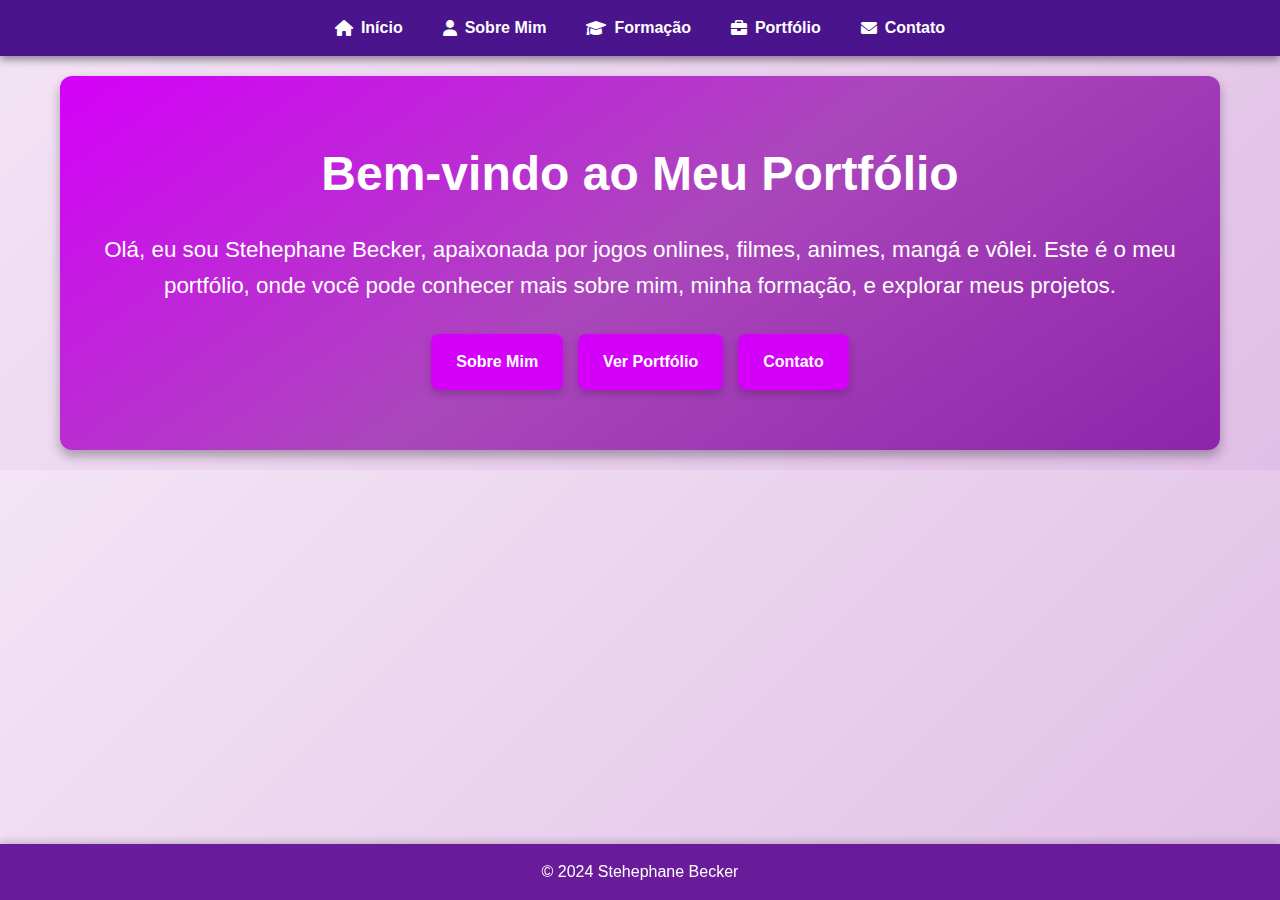
<file: index.html>
<!DOCTYPE html>
<html lang="pt-BR">
<head>
    <!-- Meta charset para garantir a codificação correta dos caracteres -->
    <meta charset="UTF-8">
    <!-- Meta viewport para garantir que a página seja responsiva em dispositivos móveis -->
    <meta name="viewport" content="width=device-width, initial-scale=1.0">
    <!-- Título da página que aparece na aba do navegador -->
    <title>Stehephane - Portfólio</title>
    <!-- Link para o arquivo CSS principal do site -->
    <link rel="stylesheet" href="style.css">
    <!-- Link para o Font Awesome para usar ícones -->
    <link rel="stylesheet" href="https://cdnjs.cloudflare.com/ajax/libs/font-awesome/6.0.0-beta3/css/all.min.css">
</head>
<body>
    <header>
        <!-- Navegação principal do site -->
        <nav>
            <ul>
                <!-- Links de navegação com ícones do Font Awesome -->
                <li><a href="index.html"><i class="fas fa-home"></i> Início</a></li>
                <li><a href="sobre.html"><i class="fas fa-user"></i> Sobre Mim</a></li>
                <li><a href="formacao.html"><i class="fas fa-graduation-cap"></i> Formação</a></li>
                <li><a href="portfolio.html"><i class="fas fa-briefcase"></i> Portfólio</a></li>
                <li><a href="contato.html"><i class="fas fa-envelope"></i> Contato</a></li>
            </ul>
        </nav>
    </header>
    <main>
        <!-- Seção de introdução do portfólio -->
        <section class="intro">
            <h1>Bem-vindo ao Meu Portfólio</h1>
            <p>Olá, eu sou Stehephane Becker, apaixonada por jogos onlines, filmes, animes, mangá e vôlei. Este é o meu portfólio, onde você pode conhecer mais sobre mim, minha formação, e explorar meus projetos.</p>
            <!-- Botões de ação para navegar pelo portfólio -->
            <div class="intro-buttons">
                <a href="sobre.html" class="btn">Sobre Mim</a>
                <a href="portfolio.html" class="btn">Ver Portfólio</a>
                <a href="contato.html" class="btn">Contato</a>
            </div>
        </section>
    </main>
    <!-- Rodapé do site -->
    <footer>
        <p>&copy; 2024 Stehephane Becker</p>
    </footer>
</body>
</html>
</file>
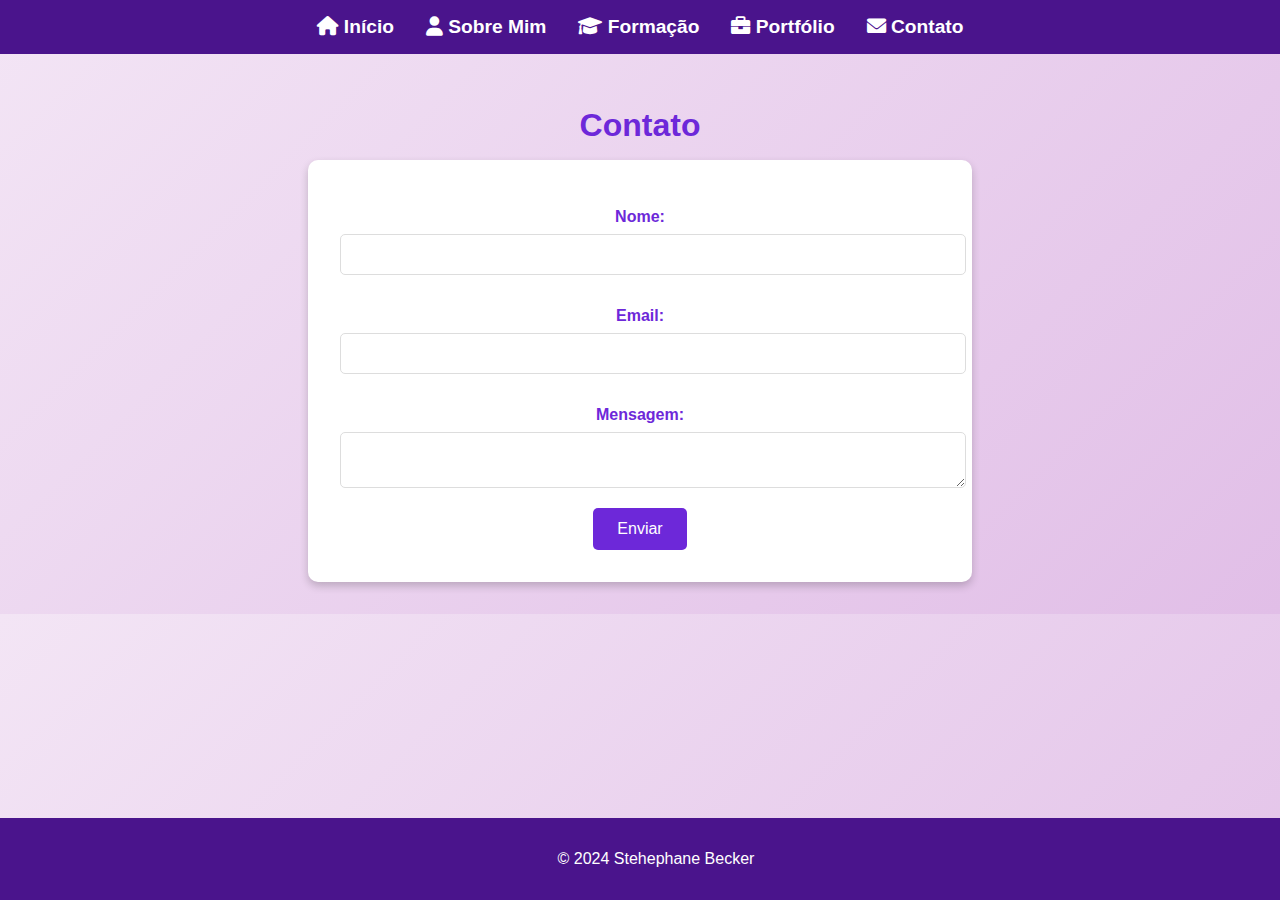
<file: contato.html>
<!DOCTYPE html>
<html lang="pt-BR">
<head>
    <!-- Meta charset para garantir a codificação correta dos caracteres -->
    <meta charset="UTF-8">
    <!-- Meta viewport para garantir que a página seja responsiva em dispositivos móveis -->
    <meta name="viewport" content="width=device-width, initial-scale=1.0">
    <!-- Título da página que aparece na aba do navegador -->
    <title>Contato - Stehephane Becker</title>
    <!-- Link para o arquivo CSS específico da página de contato -->
    <link rel="stylesheet" href="contato.css">
    <!-- Link para o Font Awesome para usar ícones -->
    <link rel="stylesheet" href="https://cdnjs.cloudflare.com/ajax/libs/font-awesome/6.0.0-beta3/css/all.min.css">
</head>
<body>
    <header>
        <!-- Navegação principal do site -->
        <nav>
            <ul>
                <!-- Links de navegação com ícones do Font Awesome -->
                <li><a href="index.html"><i class="fas fa-home"></i> Início</a></li>
                <li><a href="sobre.html"><i class="fas fa-user"></i> Sobre Mim</a></li>
                <li><a href="formacao.html"><i class="fas fa-graduation-cap"></i> Formação</a></li>
                <li><a href="portfolio.html"><i class="fas fa-briefcase"></i> Portfólio</a></li>
                <li><a href="contato.html"><i class="fas fa-envelope"></i> Contato</a></li>
            </ul>
        </nav>
    </header>
    <main>
        <!-- Seção principal de contato -->
        <section class="contact-section">
            <h1>Contato</h1>
            <!-- Formulário de contato -->
            <form class="contact-form">
                <!-- Campo para o nome do usuário -->
                <label for="name">Nome:</label>
                <input type="text" id="name" name="name" required>
                
                <!-- Campo para o email do usuário -->
                <label for="email">Email:</label>
                <input type="email" id="email" name="email" required>
                
                <!-- Campo para a mensagem do usuário -->
                <label for="message">Mensagem:</label>
                <textarea id="message" name="message" required></textarea>
                
                <!-- Botão para enviar o formulário -->
                <button type="submit">Enviar</button>
            </form>
        </section>
    </main>
    <!-- Rodapé do site -->
    <footer>
        <p>&copy; 2024 Stehephane Becker</p>
    </footer>
</body>
</html>
</file>
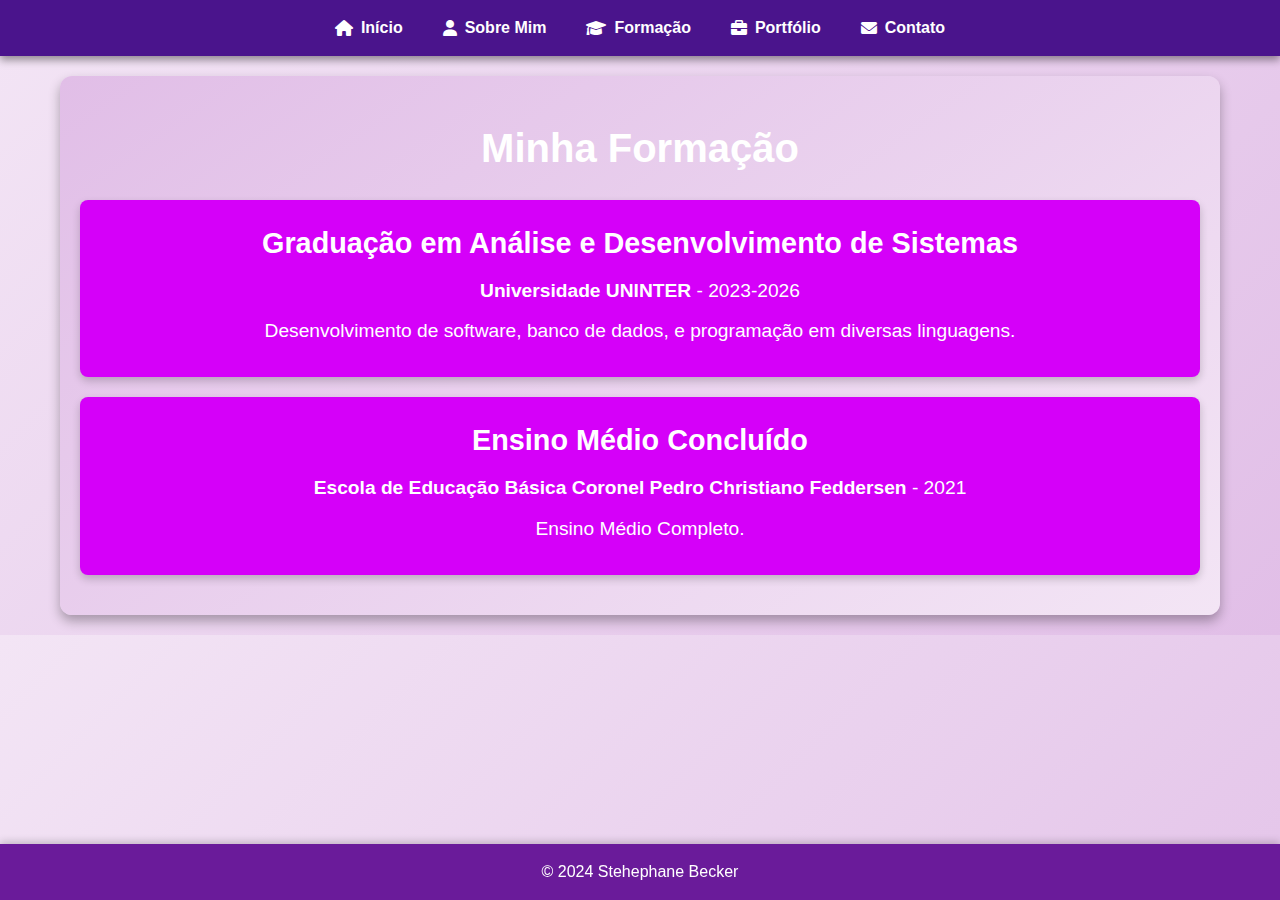
<file: formacao.html>
<!DOCTYPE html>
<html lang="pt-BR">
<head>
    <!-- Meta charset para garantir a codificação correta dos caracteres -->
    <meta charset="UTF-8">
    <!-- Meta viewport para garantir que a página seja responsiva em dispositivos móveis -->
    <meta name="viewport" content="width=device-width, initial-scale=1.0">
    <!-- Título da página que aparece na aba do navegador -->
    <title>Stehephane - Portfólio</title>
    <!-- Link para o arquivo CSS específico da página de formação -->
    <link rel="stylesheet" href="formacao.css">
    <!-- Link para o Font Awesome para usar ícones -->
    <link rel="stylesheet" href="https://cdnjs.cloudflare.com/ajax/libs/font-awesome/6.0.0-beta3/css/all.min.css">
</head>
<body>
    <header>
        <!-- Navegação principal do site -->
        <nav>
            <ul>
                <!-- Links de navegação com ícones do Font Awesome -->
                <li><a href="index.html"><i class="fas fa-home"></i> Início</a></li>
                <li><a href="sobre.html"><i class="fas fa-user"></i> Sobre Mim</a></li>
                <li><a href="formacao.html"><i class="fas fa-graduation-cap"></i> Formação</a></li>
                <li><a href="portfolio.html"><i class="fas fa-briefcase"></i> Portfólio</a></li>
                <li><a href="contato.html"><i class="fas fa-envelope"></i> Contato</a></li>
            </ul>
        </nav>
    </header>
    <main>
        <!-- Seção principal da formação -->
        <section class="formation">
            <h1>Minha Formação</h1>
            <div class="education">
                <!-- Informações sobre o grau de graduação -->
                <div class="degree">
                    <h2>Graduação em Análise e Desenvolvimento de Sistemas</h2>
                    <p><strong>Universidade UNINTER</strong> - 2023-2026</p>
                    <p>Desenvolvimento de software, banco de dados, e programação em diversas linguagens.</p>
                </div>
                <!-- Informações sobre o ensino médio -->
                <div class="degree">
                    <h2>Ensino Médio Concluído</h2>
                    <p><strong>Escola de Educação Básica Coronel Pedro Christiano Feddersen</strong> - 2021</p>
                    <p>Ensino Médio Completo.</p>
                </div>
            </div>
        </section>
    </main>
    <!-- Rodapé do site -->
    <footer>
        <p>&copy; 2024 Stehephane Becker</p>
    </footer>
</body>
</html>
</file>
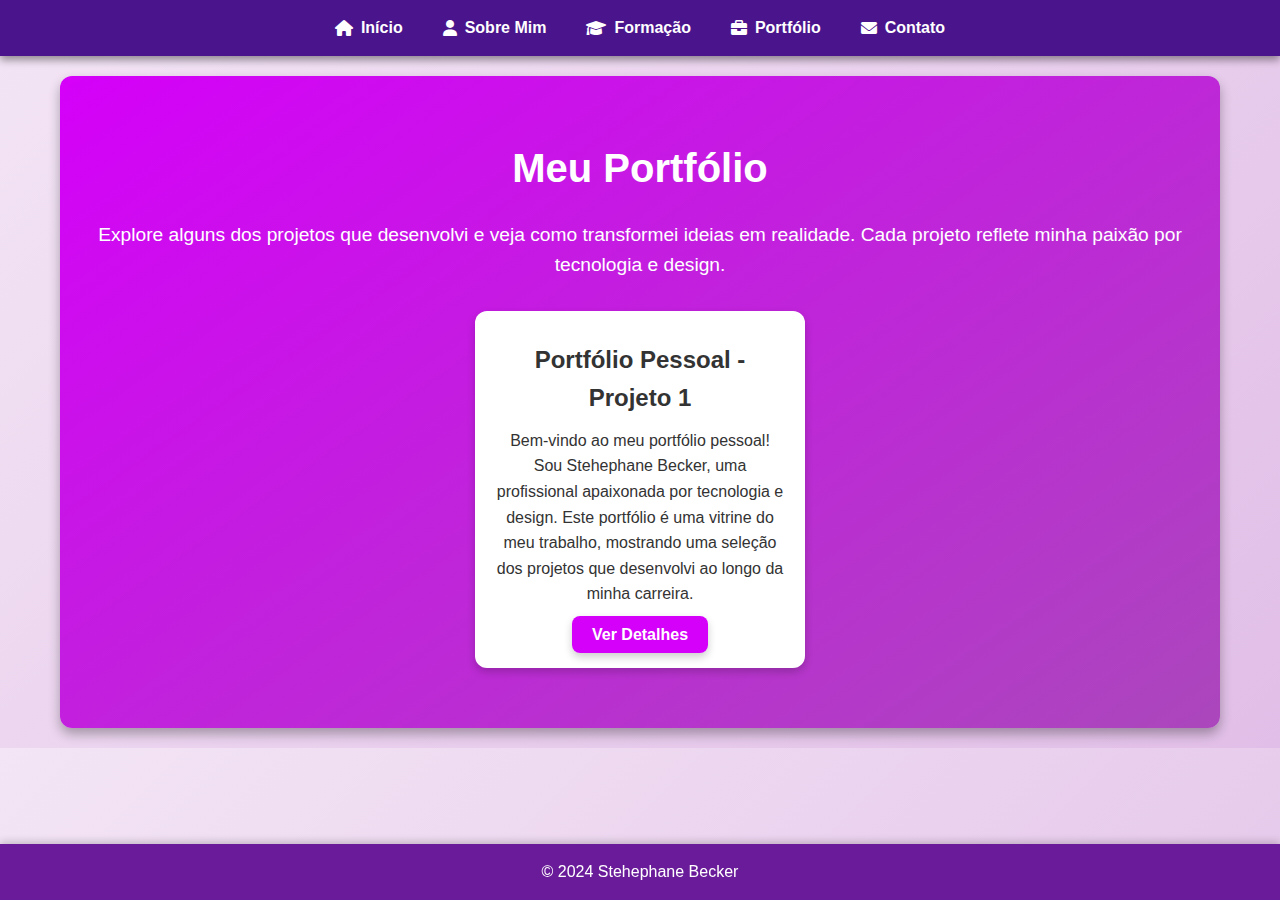
<file: portfolio.html>
<!DOCTYPE html>
<html lang="pt-BR">
<head>
    <!-- Meta charset para garantir a codificação correta dos caracteres -->
    <meta charset="UTF-8">
    <!-- Meta viewport para garantir que a página seja responsiva em dispositivos móveis -->
    <meta name="viewport" content="width=device-width, initial-scale=1.0">
    <!-- Título da página que aparece na aba do navegador -->
    <title>Stehephane - Portfólio</title>
    <!-- Link para o arquivo CSS específico da página de portfólio -->
    <link rel="stylesheet" href="portfolio.css">
    <!-- Link para o Font Awesome para usar ícones -->
    <link rel="stylesheet" href="https://cdnjs.cloudflare.com/ajax/libs/font-awesome/6.0.0-beta3/css/all.min.css">
</head>
<body>
    <header>
        <!-- Navegação principal do site -->
        <nav>
            <ul>
                <!-- Links de navegação com ícones do Font Awesome -->
                <li><a href="index.html"><i class="fas fa-home"></i> Início</a></li>
                <li><a href="sobre.html"><i class="fas fa-user"></i> Sobre Mim</a></li>
                <li><a href="formacao.html"><i class="fas fa-graduation-cap"></i> Formação</a></li>
                <li><a href="portfolio.html"><i class="fas fa-briefcase"></i> Portfólio</a></li>
                <li><a href="contato.html"><i class="fas fa-envelope"></i> Contato</a></li>
            </ul>
        </nav>
    </header>
    <main>
        <!-- Seção principal do portfólio -->
        <section class="portfolio">
            <h1>Meu Portfólio</h1>
            <p>Explore alguns dos projetos que desenvolvi e veja como transformei ideias em realidade. Cada projeto reflete minha paixão por tecnologia e design.</p>
            <!-- Contêiner para os itens do portfólio -->
            <div class="portfolio-items">
                <!-- Item individual do portfólio -->
                <div class="portfolio-item">
                    <h2>Portfólio Pessoal - Projeto 1</h2>
                    <p>Bem-vindo ao meu portfólio pessoal! Sou Stehephane Becker, uma profissional apaixonada por tecnologia e design. Este portfólio é uma vitrine do meu trabalho, mostrando uma seleção dos projetos que desenvolvi ao longo da minha carreira.</p>
                    <!-- Link para detalhes do projeto -->
                    <a href="https://stehephanebecker.github.io/SetehephaneBecker.github.io/" class="btn" target="_blank">Ver Detalhes</a>
                </div>
            </div>
        </section>
    </main>
    <!-- Rodapé do site -->
    <footer>
        <p>&copy; 2024 Stehephane Becker</p>
    </footer>
</body>
</html>
</file>
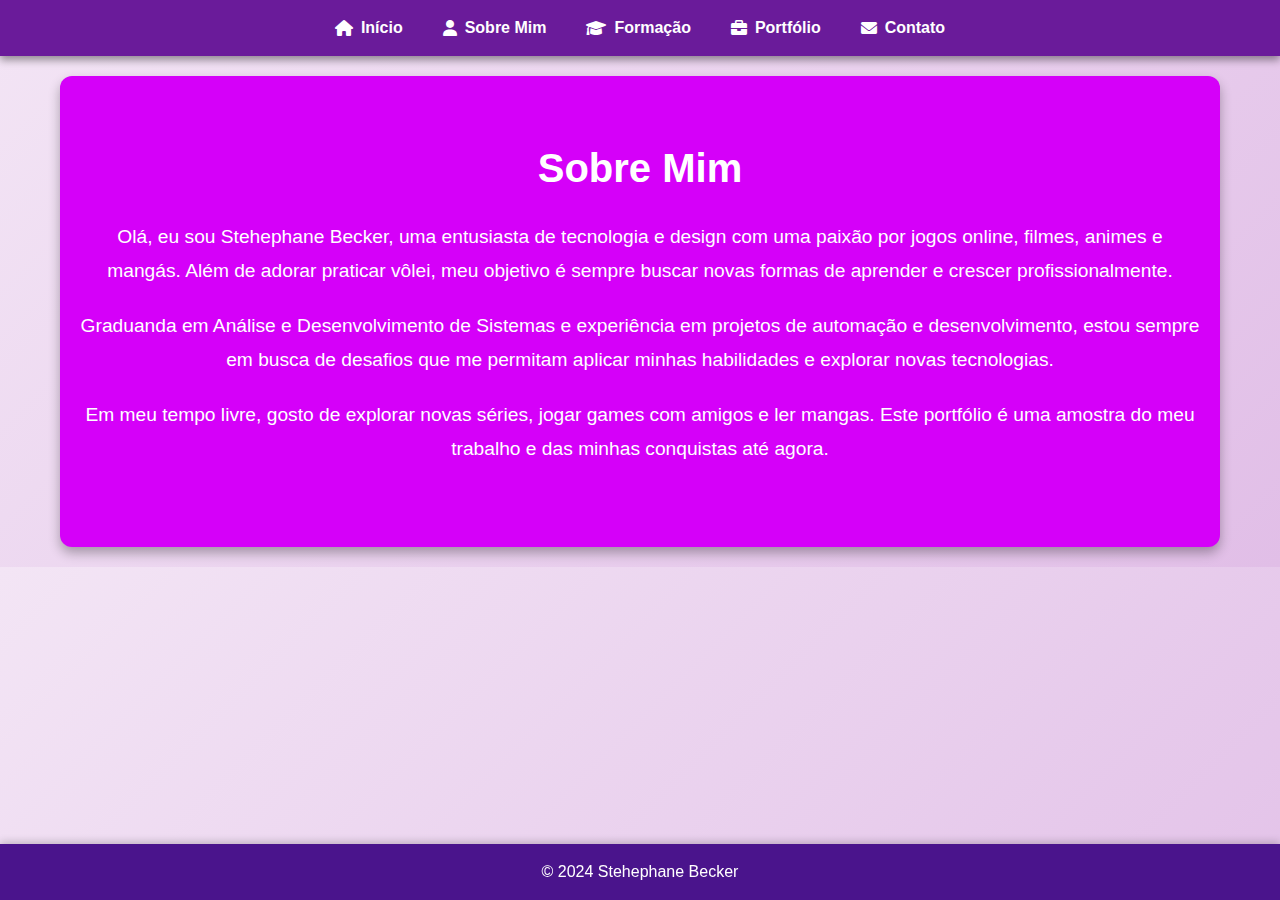
<file: sobre.html>
<!DOCTYPE html>
<html lang="pt-BR">
<head>
    <!-- Meta charset para garantir a codificação correta dos caracteres -->
    <meta charset="UTF-8">
    <!-- Meta viewport para garantir que a página seja responsiva em dispositivos móveis -->
    <meta name="viewport" content="width=device-width, initial-scale=1.0">
    <!-- Título da página que aparece na aba do navegador -->
    <title>Stehephane - Portfólio</title>
    <!-- Link para o arquivo CSS específico da página sobre mim -->
    <link rel="stylesheet" href="about.css">
    <!-- Link para o Font Awesome para usar ícones -->
    <link rel="stylesheet" href="https://cdnjs.cloudflare.com/ajax/libs/font-awesome/6.0.0-beta3/css/all.min.css">
</head>
<body>
    <header>
        <!-- Navegação principal do site -->
        <nav>
            <ul>
                <!-- Links de navegação com ícones do Font Awesome -->
                <li><a href="index.html"><i class="fas fa-home"></i> Início</a></li>
                <li><a href="sobre.html"><i class="fas fa-user"></i> Sobre Mim</a></li>
                <li><a href="formacao.html"><i class="fas fa-graduation-cap"></i> Formação</a></li>
                <li><a href="portfolio.html"><i class="fas fa-briefcase"></i> Portfólio</a></li>
                <li><a href="contato.html"><i class="fas fa-envelope"></i> Contato</a></li>
            </ul>
        </nav>
    </header>
    <main>
        <!-- Seção principal sobre o usuário -->
        <section class="about">
            <div class="about-content">
                <h1>Sobre Mim</h1>
                <!-- Parágrafo com uma breve introdução pessoal -->
                <p>Olá, eu sou Stehephane Becker, uma entusiasta de tecnologia e design com uma paixão por jogos online, filmes, animes e mangás. Além de adorar praticar vôlei, meu objetivo é sempre buscar novas formas de aprender e crescer profissionalmente.</p>
                <!-- Parágrafo detalhando formação acadêmica e experiência -->
                <p>Graduanda em Análise e Desenvolvimento de Sistemas e experiência em projetos de automação e desenvolvimento, estou sempre em busca de desafios que me permitam aplicar minhas habilidades e explorar novas tecnologias.</p>
                <!-- Parágrafo sobre hobbies e interesses pessoais -->
                <p>Em meu tempo livre, gosto de explorar novas séries, jogar games com amigos e ler mangas. Este portfólio é uma amostra do meu trabalho e das minhas conquistas até agora.</p>
            </div>
        </section>
    </main>
    <!-- Rodapé do site -->
    <footer>
        <p>&copy; 2024 Stehephane Becker</p>
    </footer>
</body>
</html>
</file>
<file: contato.css>
/* Estilo básico do corpo da página */
body {
  font-family: Arial, sans-serif; /* Define a fonte padrão */
  margin: 0; /* Remove a margem padrão */
  padding: 0; /* Remove o padding padrão */
  background: linear-gradient(135deg, #f3e5f5, #e1bee7); /* Define um fundo gradiente em tons de rosa claro */
  color: #333; /* Define a cor do texto padrão */
  overflow-x: hidden; /* Impede o scroll horizontal */
  animation: fadeIn 1s ease-in; /* Aplica uma animação de fade-in ao carregar a página */
}

/* Estilo do cabeçalho */
header {
  background: #4a148c; /* Define a cor de fundo do cabeçalho */
  padding: 1rem 0; /* Adiciona padding vertical */
}

/* Estilo do menu de navegação */
nav ul {
  list-style-type: none; /* Remove os marcadores de lista */
  margin: 0; /* Remove a margem padrão */
  padding: 0; /* Remove o padding padrão */
  display: flex; /* Exibe os itens do menu em linha */
  justify-content: center; /* Centraliza o menu na página */
}

/* Estilo dos itens da lista de navegação */
nav ul li {
  margin: 0 1rem; /* Adiciona espaço entre os itens do menu */
}

/* Estilo dos links de navegação */
nav ul li a {
  text-decoration: none; /* Remove o sublinhado dos links */
  color: white; /* Define a cor dos links como branca */
  font-weight: bold; /* Deixa o texto em negrito */
  font-size: 1.2rem; /* Aumenta o tamanho da fonte */
  transition: color 0.3s; /* Transição suave para a cor dos links */
}

/* Efeito de hover nos links de navegação */
nav ul li a:hover {
  color: #f8f9fc; /* Muda a cor do link ao passar o mouse */
  transform: scale(1.1); /* Aumenta o tamanho do link ao passar o mouse */
}

/* Estilo da seção de contato */
.contact-section {
  padding: 2rem; /* Padding interno */
  text-align: center; /* Centraliza o texto */
}

/* Estilo do título da seção de contato */
.contact-section h1 {
  color: #6d28d9; /* Define a cor do texto */
  margin-bottom: 1rem; /* Adiciona margem inferior */
  font-size: 2rem; /* Aumenta o tamanho da fonte */
  animation: slideIn 1s ease-out; /* Aplica uma animação de slide-in */
}

/* Estilo do formulário de contato */
.contact-form {
  max-width: 600px; /* Largura máxima do formulário */
  margin: 0 auto; /* Centraliza o formulário */
  background: #fff; /* Fundo branco */
  padding: 2rem; /* Padding interno */
  border-radius: 10px; /* Bordas arredondadas */
  box-shadow: 0 4px 8px rgba(0,0,0,0.2); /* Sombra ao redor do formulário */
}

/* Estilo dos rótulos (labels) do formulário de contato */
.contact-form label {
  display: block; /* Exibe o label como bloco */
  margin: 1rem 0 0.5rem; /* Adiciona margem superior e inferior */
  color: #6d28d9; /* Define a cor do texto */
  font-weight: bold; /* Deixa o texto em negrito */
}

/* Estilo dos campos de input e textarea do formulário */
.contact-form input, 
.contact-form textarea {
  width: 100%; /* Define a largura total */
  padding: 0.75rem; /* Padding interno */
  border: 1px solid #ddd; /* Define a borda */
  border-radius: 5px; /* Bordas arredondadas */
  margin-bottom: 1rem; /* Margem inferior */
  transition: border-color 0.3s, box-shadow 0.3s; /* Transições suaves para cor da borda e sombra */
}

/* Efeito de foco nos campos do formulário */
.contact-form input:focus, 
.contact-form textarea:focus {
  border-color: #4a148c; /* Muda a cor da borda ao focar */
  box-shadow: 0 0 5px rgba(213, 166, 193, 0.5); /* Adiciona uma sombra ao focar */
  outline: none; /* Remove o outline padrão */
}

/* Estilo do botão de envio do formulário */
.contact-form button {
  background: #6d28d9; /* Fundo roxo */
  color: white; /* Texto branco */
  border: none; /* Remove a borda */
  padding: 0.75rem 1.5rem; /* Padding interno */
  border-radius: 5px; /* Bordas arredondadas */
  font-size: 1rem; /* Tamanho da fonte */
  cursor: pointer; /* Muda o cursor ao passar o mouse */
  transition: background 0.3s, transform 0.3s; /* Transições suaves para fundo e transformação */
}

/* Efeito de hover no botão do formulário */
.contact-form button:hover {
  background: #4c1d95; /* Muda a cor de fundo ao passar o mouse */
  transform: scale(1.05); /* Aumenta o botão levemente ao passar o mouse */
}

/* Estilo do rodapé */
footer {
  background: #4a148c; /* Fundo roxo */
  color: white; /* Texto branco */
  text-align: center; /* Centraliza o texto */
  padding: 1rem; /* Padding interno */
  position: absolute; /* Posiciona o rodapé no final da página */
  bottom: 0; /* Posiciona o rodapé no fundo da tela */
  width: 100%; /* Largura total */
}

/* Animação de fade-in (aparecer gradualmente) */
@keyframes fadeIn {
  from {
      opacity: 0; /* Inicia invisível */
  }
  to {
      opacity: 1; /* Fica completamente visível */
  }
}

/* Animação de slide-in (deslizar de cima para baixo) */
@keyframes slideIn {
  from {
      transform: translateY(-50px); /* Inicia deslocado 50px para cima */
      opacity: 0; /* Inicia invisível */
  }
  to {
      transform: translateY(0); /* Desliza para a posição normal */
      opacity: 1; /* Fica completamente visível */
  }
}
</file>
<file: formacao.css>
/* Zera as margens e o padding de todos os elementos e define o box-sizing para incluir padding e bordas dentro do tamanho total dos elementos */
* {
  margin: 0;
  padding: 0;
  box-sizing: border-box;
}

/* Estilo do corpo da página */
body {
  font-family: Arial, sans-serif; /* Define a fonte padrão */
  line-height: 1.6; /* Define a altura da linha para uma boa legibilidade */
  background: linear-gradient(135deg, #f3e5f5, #e1bee7); /* Fundo gradiente em tons de rosa e lilás */
  color: #333; /* Define a cor padrão do texto */
}

/* Estilo do cabeçalho */
header {
  background: #6a1b9a; /* Cor de fundo do cabeçalho */
  color: #fff; /* Cor do texto do cabeçalho */
  padding: 15px 0; /* Padding interno para espaçamento vertical */
  position: sticky; /* Faz o cabeçalho fixar no topo ao rolar a página */
  top: 0; /* Alinha o cabeçalho ao topo da página */
  z-index: 1000; /* Define a prioridade da sobreposição do cabeçalho */
  transition: background 0.3s ease, box-shadow 0.3s ease; /* Transições suaves ao interagir com o cabeçalho */
}

/* Efeito ao passar o mouse sobre o cabeçalho */
header:hover {
  background: #4a148c; /* Muda a cor do fundo ao passar o mouse */
  box-shadow: 0 4px 8px rgba(0, 0, 0, 0.4); /* Adiciona sombra ao passar o mouse */
}

/* Estilo do menu de navegação */
nav ul {
  display: flex; /* Exibe os itens em linha */
  justify-content: center; /* Centraliza o menu de navegação */
  list-style: none; /* Remove os marcadores de lista */
}

/* Estilo dos itens do menu */
nav ul li {
  margin: 0 20px; /* Adiciona espaço entre os itens do menu */
}

/* Estilo dos links do menu de navegação */
nav ul li a {
  color: #fff; /* Cor do texto dos links */
  text-decoration: none; /* Remove a sublinhado dos links */
  font-weight: bold; /* Define o texto em negrito */
  display: flex; /* Exibe o ícone e o texto em linha */
  align-items: center; /* Alinha verticalmente ícone e texto */
  transition: color 0.3s ease, transform 0.3s ease, box-shadow 0.3s ease; /* Transições suaves ao interagir com os links */
}

/* Espaçamento entre o ícone e o texto do link */
nav ul li a i {
  margin-right: 8px; /* Adiciona espaço entre o ícone e o texto */
}

/* Efeito ao passar o mouse sobre os links do menu */
nav ul li a:hover {
  color: #ff80ab; /* Muda a cor do texto ao passar o mouse */
  transform: scale(1.1) rotate(5deg); /* Aumenta e rotaciona o link ao passar o mouse */
  box-shadow: 0 4px 8px rgba(0, 0, 0, 0.2); /* Adiciona sombra ao passar o mouse */
}

/* Estilo da área principal do conteúdo */
main {
  padding: 20px; /* Adiciona espaço interno */
  max-width: 1200px; /* Define a largura máxima do conteúdo */
  margin: 0 auto; /* Centraliza o conteúdo na página */
  animation: fadeIn 1s ease-out; /* Aplica uma animação de fade-in ao carregar o conteúdo */
}

/* Estilo da seção de formação educacional */
.formation {
  text-align: center; /* Centraliza o texto */
  padding: 40px 20px; /* Adiciona espaçamento interno */
  background: linear-gradient(145deg, #e1bee7, #f3e5f5); /* Fundo gradiente em tons claros */
  color: #ffffff; /* Cor do texto */
  border-radius: 12px; /* Bordas arredondadas */
  box-shadow: 0 6px 12px rgba(0, 0, 0, 0.3); /* Sombra ao redor da seção */
  animation: fadeIn 1s ease-out; /* Animação de fade-in ao carregar a seção */
}

/* Estilo do título da seção de formação */
.formation h1 {
  font-size: 2.5em; /* Aumenta o tamanho do título */
  margin-bottom: 20px; /* Adiciona espaço abaixo do título */
  animation: fadeIn 1s ease-out, slideIn 1s ease-out; /* Animações de fade-in e slide-in ao carregar */
}

/* Estilo da lista de formações */
.education {
  display: flex; /* Exibe as formações em um layout flexível */
  flex-direction: column; /* Organiza os itens em coluna */
  gap: 20px; /* Adiciona espaço entre as formações */
  margin-top: 20px; /* Adiciona espaço acima da lista de formações */
}

/* Estilo de cada formação acadêmica */
.degree {
  background: #d500f9; /* Cor de fundo de cada formação */
  color: #fff; /* Cor do texto */
  padding: 20px; /* Espaçamento interno */
  border-radius: 8px; /* Bordas arredondadas */
  box-shadow: 0 4px 8px rgba(0, 0, 0, 0.2); /* Sombra ao redor de cada formação */
  transition: background 0.3s ease, transform 0.3s ease; /* Transições suaves ao interagir com cada formação */
  animation: fadeIn 1.5s ease-out; /* Animação de fade-in ao carregar cada formação */
}

/* Efeito ao passar o mouse sobre cada formação */
.degree:hover {
  background: #ab47bc; /* Muda a cor de fundo ao passar o mouse */
  transform: scale(1.05); /* Aumenta levemente a formação ao passar o mouse */
}

/* Estilo do título de cada formação */
.degree h2 {
  font-size: 1.8em; /* Aumenta o tamanho do título */
  margin-bottom: 10px; /* Espaço abaixo do título */
}

/* Estilo dos detalhes de cada formação */
.degree p {
  font-size: 1.2em; /* Aumenta o tamanho do texto */
  margin-bottom: 10px; /* Espaço abaixo dos detalhes */
}

/* Estilo do rodapé */
footer {
  background: #6a1b9a; /* Cor de fundo do rodapé */
  color: #fff; /* Cor do texto do rodapé */
  text-align: center; /* Centraliza o texto */
  padding: 15px 0; /* Espaçamento interno */
  position: fixed; /* Fixa o rodapé na parte inferior da página */
  width: 100%; /* Largura total */
  bottom: 0; /* Alinha o rodapé ao fundo da página */
  box-shadow: 0 -2px 8px rgba(0, 0, 0, 0.2); /* Sombra no topo do rodapé */
}

/* Animação de fade-in (aparecer gradualmente) */
@keyframes fadeIn {
  from {
      opacity: 0; /* Inicia invisível */
  }
  to {
      opacity: 1; /* Fica completamente visível */
  }
}

/* Animação de slide-in (deslizar de baixo para cima) */
@keyframes slideIn {
  from {
      transform: translateY(20px); /* Inicia deslocado 20px para baixo */
      opacity: 0; /* Inicia invisível */
  }
  to {
      transform: translateY(0); /* Desliza para a posição normal */
      opacity: 1; /* Fica completamente visível */
  }
}
</file>
<file: about.css>
/* Zera as margens e paddings de todos os elementos, garantindo que todos tenham o mesmo box-sizing */
* {
  margin: 0;
  padding: 0;
  box-sizing: border-box;
}

/* Define as configurações básicas do corpo da página */
body {
  font-family: Arial, sans-serif;
  line-height: 1.6;
  background: linear-gradient(135deg, #f3e5f5, #e1bee7); /* Fundo gradiente em tons de rosa claro */
  color: #333; /* Cor do texto padrão */
}

/* Estilização do cabeçalho */
header {
  background: #4a148c; /* Cor de fundo roxa escura */
  color: #fff; /* Cor do texto branca */
  padding: 15px 0; /* Espaçamento interno no eixo vertical */
  position: sticky; /* Faz com que o cabeçalho fique fixo no topo ao rolar a página */
  top: 0; /* Posiciona o cabeçalho no topo da página */
  z-index: 1000; /* Garante que o cabeçalho fique sobre outros elementos */
  transition: background 0.3s ease, box-shadow 0.3s ease; /* Animação suave para mudança de fundo e sombra */
}

/* Estilização do cabeçalho ao passar o mouse */
header:hover {
  background: #6a1b9a; /* Muda a cor de fundo para um tom roxo mais claro ao passar o mouse */
  box-shadow: 0 4px 8px rgba(0, 0, 0, 0.4); /* Adiciona uma sombra ao cabeçalho */
}

/* Estilização da lista de navegação */
nav ul {
  display: flex; /* Organiza os itens da lista em linha */
  justify-content: center; /* Centraliza os itens horizontalmente */
  list-style: none; /* Remove os marcadores padrão da lista */
}

/* Estilização dos itens da lista de navegação */
nav ul li {
  margin: 0 20px; /* Espaçamento horizontal entre os itens */
}

/* Estilização dos links de navegação */
nav ul li a {
  color: #fff; /* Cor do texto branca */
  text-decoration: none; /* Remove a sublinha dos links */
  font-weight: bold; /* Texto em negrito */
  display: flex; /* Permite alinhamento horizontal do texto e ícone */
  align-items: center; /* Alinha o ícone e o texto verticalmente */
  transition: color 0.3s ease, transform 0.3s ease, box-shadow 0.3s ease; /* Transições suaves para cor, transformação e sombra */
}

/* Estilização dos ícones nos links de navegação */
nav ul li a i {
  margin-right: 8px; /* Espaçamento entre o ícone e o texto */
}

/* Efeitos ao passar o mouse sobre os links de navegação */
nav ul li a:hover {
  color: #ff80ab; /* Muda a cor do texto para rosa claro ao passar o mouse */
  transform: scale(1.1) rotate(5deg); /* Aumenta e inclina levemente o link */
  box-shadow: 0 4px 8px rgba(0, 0, 0, 0.2); /* Adiciona uma leve sombra ao link */
}

/* Estilização da seção principal */
main {
  padding: 20px; /* Espaçamento interno */
  max-width: 1200px; /* Largura máxima do conteúdo */
  margin: 0 auto; /* Centraliza o conteúdo na página */
}

/* Estilização da seção "Sobre Mim" */
.about {
  background: #d500f9; /* Cor de fundo roxa vibrante */
  padding: 60px 20px; /* Espaçamento interno vertical e horizontal */
  border-radius: 12px; /* Bordas arredondadas */
  box-shadow: 0 6px 12px rgba(0, 0, 0, 0.3); /* Adiciona sombra à seção */
  animation: fadeIn 1s ease-out; /* Aplica animação de fade-in ao aparecer */
}

/* Estilização do conteúdo da seção "Sobre Mim" */
.about-content {
  text-align: center; /* Centraliza o texto */
  color: #fff; /* Cor do texto branca */
}

/* Estilização do título na seção "Sobre Mim" */
.about h1 {
  font-size: 2.5em; /* Tamanho da fonte grande */
  margin-bottom: 20px; /* Espaçamento inferior */
  color: #ffffff; /* Cor do texto branca */
  animation: fadeIn 1s ease-out, pulse 2s infinite; /* Animações de fade-in e pulsar */
}

/* Estilização dos parágrafos na seção "Sobre Mim" */
.about p {
  font-size: 1.2em; /* Tamanho da fonte ligeiramente maior */
  margin-bottom: 20px; /* Espaçamento inferior */
  line-height: 1.8; /* Altura da linha para melhor legibilidade */
  color: #ffffff; /* Cor do texto branca */
  animation: fadeIn 1.5s ease-out; /* Animação de fade-in com tempo maior */
}

/* Estilização do rodapé */
footer {
  background: #4a148c; /* Cor de fundo roxa escura */
  color: #fff; /* Cor do texto branca */
  text-align: center; /* Centraliza o texto no rodapé */
  padding: 15px 0; /* Espaçamento interno no eixo vertical */
  position: fixed; /* Fixa o rodapé na parte inferior da tela */
  width: 100%; /* Garante que o rodapé tenha 100% de largura */
  bottom: 0; /* Posiciona o rodapé na parte inferior */
  box-shadow: 0 -2px 8px rgba(0, 0, 0, 0.2); /* Adiciona sombra ao rodapé */
}

/* Animação de fade-in (aparecer gradualmente) */
@keyframes fadeIn {
  from {
      opacity: 0; /* Começa invisível */
  }
  to {
      opacity: 1; /* Fica completamente visível */
  }
}

/* Animação de pulsar (aumenta e diminui de tamanho) */
@keyframes pulse {
  0% {
      transform: scale(1); /* Tamanho normal */
      opacity: 1; /* Opacidade total */
  }
  50% {
      transform: scale(1.05); /* Aumenta levemente de tamanho */
      opacity: 0.8; /* Reduz levemente a opacidade */
  }
  100% {
      transform: scale(1); /* Volta ao tamanho normal */
      opacity: 1; /* Volta à opacidade total */
  }
}
</file>
<file: style.css>
/* Resetando margens e paddings e definindo box-sizing para incluir bordas e padding no tamanho total dos elementos */
* {
  margin: 0;
  padding: 0;
  box-sizing: border-box;
}

/* Estilo geral do corpo da página */
body {
  font-family: Arial, sans-serif; /* Define a fonte padrão */
  line-height: 1.6; /* Define a altura da linha para melhor legibilidade */
  background: linear-gradient(135deg, #f3e5f5, #e1bee7); /* Fundo gradiente em tons suaves de rosa e lilás */
  color: #333; /* Cor do texto padrão */
}

/* Estilo do cabeçalho */
header {
  background: #6a1b9a; /* Cor de fundo do cabeçalho */
  color: #fff; /* Cor do texto no cabeçalho */
  padding: 15px 0; /* Espaçamento interno vertical */
  position: sticky; /* Fixa o cabeçalho no topo durante a rolagem */
  top: 0; /* Alinha o cabeçalho ao topo */
  z-index: 1000; /* Garante que o cabeçalho esteja sobre outros elementos */
  transition: background 0.3s ease, box-shadow 0.3s ease; /* Suave transição de cor e sombra */
}

/* Efeito ao passar o mouse sobre o cabeçalho */
header:hover {
  background: #4a148c; /* Muda a cor do fundo ao passar o mouse */
  box-shadow: 0 4px 8px rgba(0, 0, 0, 0.4); /* Adiciona sombra ao passar o mouse */
}

/* Estilo da lista de navegação */
nav ul {
  display: flex; /* Exibe os itens em linha */
  justify-content: center; /* Centraliza os itens de navegação */
  list-style: none; /* Remove os marcadores de lista */
}

/* Estilo dos itens de navegação */
nav ul li {
  margin: 0 20px; /* Espaçamento horizontal entre os itens */
}

/* Estilo dos links de navegação */
nav ul li a {
  color: #fff; /* Cor dos links */
  text-decoration: none; /* Remove o sublinhado dos links */
  font-weight: bold; /* Define o texto em negrito */
  display: flex; /* Exibe o ícone e o texto em linha */
  align-items: center; /* Alinha verticalmente o ícone e o texto */
  transition: color 0.3s ease, transform 0.3s ease, box-shadow 0.3s ease; /* Suave transição ao interagir com os links */
}

/* Espaçamento entre o ícone e o texto do link */
nav ul li a i {
  margin-right: 8px; /* Adiciona espaço entre o ícone e o texto */
}

/* Efeito ao passar o mouse sobre os links de navegação */
nav ul li a:hover {
  color: #ff80ab; /* Muda a cor do texto ao passar o mouse */
  transform: scale(1.1) rotate(5deg); /* Aumenta e rotaciona o link ao passar o mouse */
  box-shadow: 0 4px 8px rgba(0, 0, 0, 0.2); /* Adiciona sombra ao passar o mouse */
}

/* Estilo da área principal do conteúdo */
main {
  padding: 20px; /* Espaçamento interno */
  max-width: 1200px; /* Define a largura máxima do conteúdo */
  margin: 0 auto; /* Centraliza o conteúdo na página */
  animation: fadeIn 1s ease-out; /* Animação de fade-in ao carregar o conteúdo principal */
}

/* Estilo da seção introdutória */
.intro {
  text-align: center; /* Centraliza o texto */
  padding: 60px 20px; /* Espaçamento interno */
  background: linear-gradient(145deg, #d500f9, #ab47bc, #8e24aa); /* Fundo gradiente em tons de roxo */
  color: #fff; /* Cor do texto */
  border-radius: 12px; /* Bordas arredondadas */
  box-shadow: 0 6px 12px rgba(0, 0, 0, 0.3); /* Sombra ao redor da seção */
  animation: slideIn 1s ease-out; /* Animação de slide-in ao carregar */
}

/* Estilo do título da seção introdutória */
.intro h1 {
  font-size: 3em; /* Tamanho do título */
  margin-bottom: 20px; /* Espaço abaixo do título */
  animation: fadeIn 1s ease-out, pulse 1.5s infinite; /* Animação de fade-in e pulsação contínua */
}

/* Estilo do parágrafo da seção introdutória */
.intro p {
  font-size: 1.4em; /* Tamanho do texto */
  margin-bottom: 30px; /* Espaço abaixo do parágrafo */
  animation: fadeIn 1.5s ease-out; /* Animação de fade-in ao carregar */
}

/* Estilo dos botões na seção introdutória */
.intro-buttons {
  display: flex; /* Exibe os botões em linha */
  justify-content: center; /* Centraliza os botões */
  gap: 15px; /* Espaçamento entre os botões */
}

/* Estilo dos botões */
.btn {
  background: #d500f9; /* Cor de fundo do botão */
  color: #fff; /* Cor do texto do botão */
  padding: 15px 25px; /* Espaçamento interno do botão */
  border-radius: 8px; /* Bordas arredondadas */
  text-decoration: none; /* Remove o sublinhado do link */
  font-weight: bold; /* Define o texto em negrito */
  transition: background 0.3s ease, transform 0.3s ease, box-shadow 0.3s ease; /* Suaves transições ao interagir com o botão */
  box-shadow: 0 4px 8px rgba(0, 0, 0, 0.2); /* Sombra ao redor do botão */
}

/* Efeito ao passar o mouse sobre os botões */
.btn:hover {
  background: #ab47bc; /* Muda a cor de fundo ao passar o mouse */
  transform: scale(1.1); /* Aumenta o botão ao passar o mouse */
  box-shadow: 0 6px 12px rgba(0, 0, 0, 0.3); /* Aumenta a sombra ao passar o mouse */
}

/* Estilo do rodapé */
footer {
  background: #6a1b9a; /* Cor de fundo do rodapé */
  color: #fff; /* Cor do texto do rodapé */
  text-align: center; /* Centraliza o texto */
  padding: 15px 0; /* Espaçamento interno vertical */
  position: fixed; /* Fixa o rodapé na parte inferior da página */
  width: 100%; /* Largura total do rodapé */
  bottom: 0; /* Alinha o rodapé ao fundo da página */
  box-shadow: 0 -2px 8px rgba(0, 0, 0, 0.2); /* Sombra no topo do rodapé */
}

/* Animação de fade-in (aparecer gradualmente) */
@keyframes fadeIn {
  from {
      opacity: 0; /* Inicia invisível */
  }
  to {
      opacity: 1; /* Fica completamente visível */
  }
}

/* Animação de slide-in (deslizar de baixo para cima) */
@keyframes slideIn {
  from {
      transform: translateY(20px); /* Começa deslocado para baixo */
      opacity: 0; /* Inicia invisível */
  }
  to {
      transform: translateY(0); /* Fica na posição original */
      opacity: 1; /* Fica completamente visível */
  }
}

/* Animação de pulsação (leve aumento e diminuição de tamanho e opacidade) */
@keyframes pulse {
  0% {
      transform: scale(1); /* Tamanho normal */
      opacity: 1; /* Opacidade normal */
  }
  50% {
      transform: scale(1.05); /* Aumenta ligeiramente */
      opacity: 0.8; /* Reduz ligeiramente a opacidade */
  }
  100% {
      transform: scale(1); /* Retorna ao tamanho normal */
      opacity: 1; /* Retorna à opacidade normal */
  }
}
</file>
<file: portfolio.css>
/* Resetando margens, paddings e definindo box-sizing para incluir bordas e padding no tamanho total dos elementos */
* {
  margin: 0;
  padding: 0;
  box-sizing: border-box;
}

/* Estilo geral do corpo da página */
body {
  font-family: Arial, sans-serif; /* Define a fonte padrão */
  line-height: 1.6; /* Define a altura da linha para melhor legibilidade */
  background: linear-gradient(135deg, #f3e5f5, #e1bee7); /* Fundo gradiente em tons suaves de rosa e lilás */
  color: #333; /* Cor do texto padrão */
}

/* Estilo do cabeçalho */
header {
  background: #6a1b9a; /* Cor de fundo do cabeçalho */
  color: #fff; /* Cor do texto no cabeçalho */
  padding: 15px 0; /* Espaçamento interno vertical */
  position: sticky; /* Fixa o cabeçalho no topo durante a rolagem */
  top: 0; /* Alinha o cabeçalho ao topo */
  z-index: 1000; /* Garante que o cabeçalho esteja sobre outros elementos */
  transition: background 0.3s ease, box-shadow 0.3s ease; /* Suave transição de cor e sombra */
}

/* Efeito ao passar o mouse sobre o cabeçalho */
header:hover {
  background: #4a148c; /* Muda a cor do fundo ao passar o mouse */
  box-shadow: 0 4px 8px rgba(0, 0, 0, 0.4); /* Adiciona sombra ao passar o mouse */
}

/* Estilo da lista de navegação */
nav ul {
  display: flex; /* Exibe os itens em linha */
  justify-content: center; /* Centraliza os itens de navegação */
  list-style: none; /* Remove os marcadores de lista */
}

/* Estilo dos itens de navegação */
nav ul li {
  margin: 0 20px; /* Espaçamento horizontal entre os itens */
}

/* Estilo dos links de navegação */
nav ul li a {
  color: #fff; /* Cor dos links */
  text-decoration: none; /* Remove o sublinhado dos links */
  font-weight: bold; /* Define o texto em negrito */
  display: flex; /* Exibe o ícone e o texto em linha */
  align-items: center; /* Alinha verticalmente o ícone e o texto */
  transition: color 0.3s ease, transform 0.3s ease, box-shadow 0.3s ease; /* Suave transição ao interagir com os links */
}

/* Espaçamento entre o ícone e o texto do link */
nav ul li a i {
  margin-right: 8px; /* Adiciona espaço entre o ícone e o texto */
}

/* Efeito ao passar o mouse sobre os links de navegação */
nav ul li a:hover {
  color: #ff80ab; /* Muda a cor do texto ao passar o mouse */
  transform: scale(1.1) rotate(5deg); /* Aumenta e rotaciona o link ao passar o mouse */
  box-shadow: 0 4px 8px rgba(0, 0, 0, 0.2); /* Adiciona sombra ao passar o mouse */
}

/* Estilo da área principal do conteúdo */
main {
  padding: 20px; /* Espaçamento interno */
  max-width: 1200px; /* Define a largura máxima do conteúdo */
  margin: 0 auto; /* Centraliza o conteúdo na página */
}

/* Estilo da seção de portfólio */
.portfolio {
  text-align: center; /* Centraliza o texto */
  padding: 60px 20px; /* Espaçamento interno */
  background: linear-gradient(145deg, #d500f9, #ab47bc); /* Fundo gradiente em tons de roxo */
  color: #fff; /* Cor do texto */
  border-radius: 12px; /* Bordas arredondadas */
  box-shadow: 0 6px 12px rgba(0, 0, 0, 0.3); /* Sombra ao redor da seção */
  animation: fadeIn 1s ease-out, slideIn 1s ease-out; /* Animações de fade-in e slide-in ao carregar */
}

/* Estilo do título da seção de portfólio */
.portfolio h1 {
  font-size: 2.5em; /* Tamanho do título */
  margin-bottom: 20px; /* Espaço abaixo do título */
  animation: fadeIn 1s ease-out; /* Animação de fade-in ao carregar */
}

/* Estilo do parágrafo da seção de portfólio */
.portfolio p {
  font-size: 1.2em; /* Tamanho do texto */
  margin-bottom: 30px; /* Espaço abaixo do parágrafo */
  animation: fadeIn 1.5s ease-out; /* Animação de fade-in ao carregar */
}

/* Estilo da lista de itens do portfólio */
.portfolio-items {
  display: flex; /* Exibe os itens em linha */
  flex-wrap: wrap; /* Permite quebra de linha para itens que não cabem em uma linha */
  justify-content: center; /* Centraliza os itens */
  gap: 20px; /* Espaçamento entre os itens */
}

/* Estilo individual dos itens do portfólio */
.portfolio-item {
  background: #fff; /* Fundo branco para os itens */
  color: #333; /* Cor do texto */
  border-radius: 12px; /* Bordas arredondadas */
  padding: 20px; /* Espaçamento interno */
  box-shadow: 0 4px 8px rgba(0, 0, 0, 0.2); /* Sombra ao redor dos itens */
  width: calc(33% - 40px); /* Define a largura dos itens considerando o gap */
  transition: transform 0.3s ease, box-shadow 0.3s ease; /* Suave transição ao interagir com os itens */
  animation: fadeIn 1.5s ease-out; /* Animação de fade-in ao carregar os itens */
}

/* Estilo das imagens dos itens do portfólio */
.portfolio-item img {
  width: 100%; /* Largura total da imagem */
  border-radius: 8px; /* Bordas arredondadas nas imagens */
  transition: transform 0.3s ease; /* Suave transição ao interagir com a imagem */
}

/* Estilo do título dos itens do portfólio */
.portfolio-item h2 {
  font-size: 1.5em; /* Tamanho do título */
  margin: 10px 0; /* Espaçamento acima e abaixo do título */
}

/* Estilo do parágrafo dos itens do portfólio */
.portfolio-item p {
  font-size: 1em; /* Tamanho do texto */
  margin-bottom: 15px; /* Espaço abaixo do parágrafo */
}

/* Estilo dos botões de ação nos itens do portfólio */
.portfolio-item a.btn {
  background: #d500f9; /* Cor de fundo do botão */
  color: #fff; /* Cor do texto do botão */
  padding: 10px 20px; /* Espaçamento interno do botão */
  border-radius: 8px; /* Bordas arredondadas */
  text-decoration: none; /* Remove o sublinhado do link */
  font-weight: bold; /* Define o texto em negrito */
  transition: background 0.3s ease, transform 0.3s ease, box-shadow 0.3s ease; /* Suaves transições ao interagir com o botão */
  box-shadow: 0 4px 8px rgba(0, 0, 0, 0.2); /* Sombra ao redor do botão */
}

/* Efeito ao passar o mouse sobre os botões */
.portfolio-item a.btn:hover {
  background: #ab47bc; /* Muda a cor de fundo ao passar o mouse */
  transform: scale(1.1); /* Aumenta o botão ao passar o mouse */
  box-shadow: 0 6px 12px rgba(0, 0, 0, 0.3); /* Aumenta a sombra ao passar o mouse */
}

/* Estilo do rodapé */
footer {
  background: #6a1b9a; /* Cor de fundo do rodapé */
  color: #fff; /* Cor do texto do rodapé */
  text-align: center; /* Centraliza o texto */
  padding: 15px 0; /* Espaçamento interno vertical */
  position: fixed; /* Fixa o rodapé na parte inferior da página */
  width: 100%; /* Largura total do rodapé */
  bottom: 0; /* Alinha o rodapé ao fundo da página */
  box-shadow: 0 -2px 8px rgba(0, 0, 0, 0.2); /* Sombra no topo do rodapé */
}

/* Animação de fade-in (aparecer gradualmente) */
@keyframes fadeIn {
  from {
      opacity: 0; /* Inicia invisível */
  }
  to {
      opacity: 1; /* Fica completamente visível */
  }
}

/* Animação de slide-in
</file>
